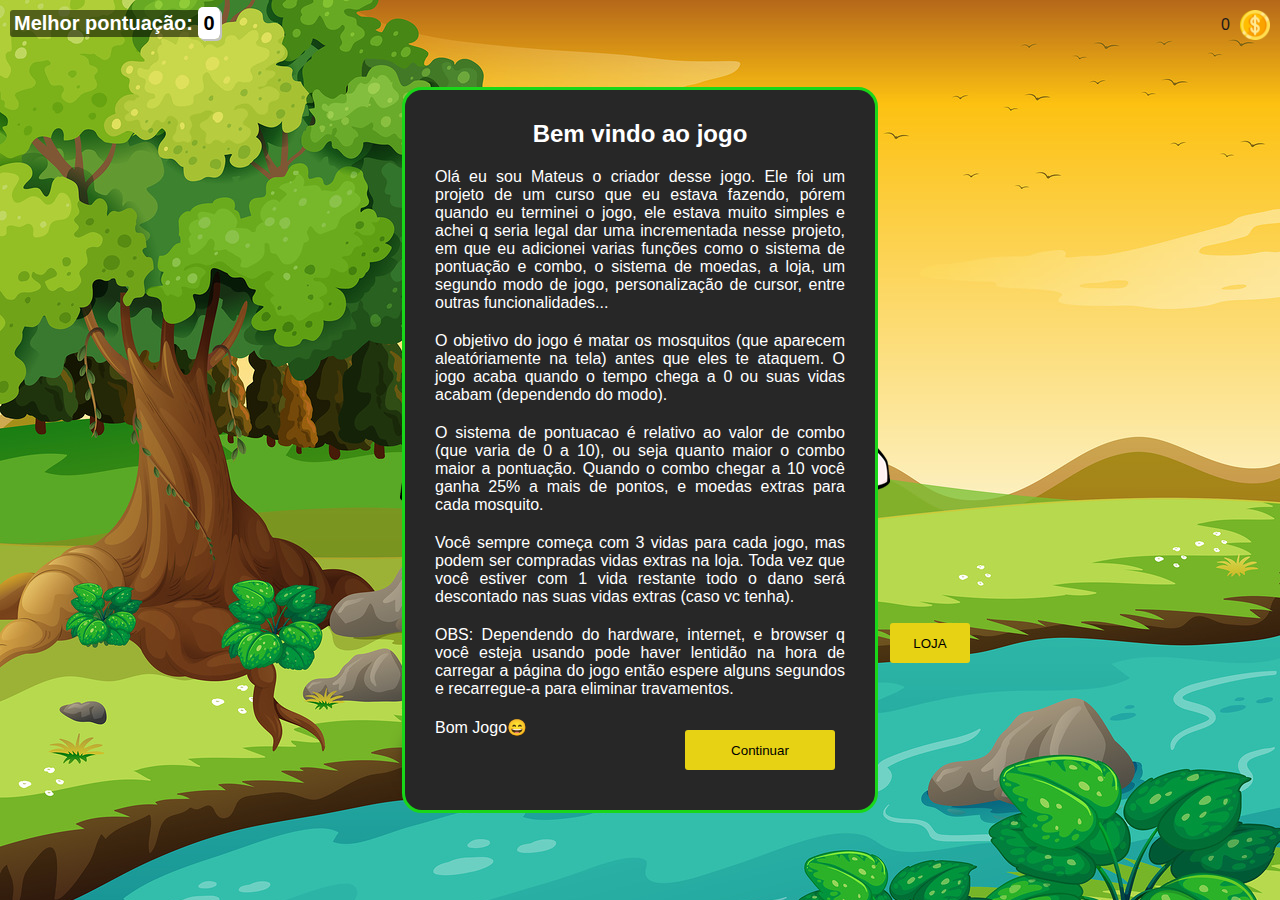
<file: index.html>
<!DOCTYPE html>
<html lang="en">

<head>
    <meta charset="UTF-8">
    <meta http-equiv="X-UA-Compatible" content="IE=edge">
    <meta name="viewport" content="width=device-width, initial-scale=1.0">
    <title>Mata Mosquito - Home</title>
    <link rel="icon" href="imagens/mosca.png">
    <link rel="stylesheet" href="estilo.css">

</head>

<body class="gameover" id="body">
    <div class="pontuacao">
        Melhor pontuação: <span id="pontuacao"></span>
    </div>
    <div class="moedas">
        <span id="coins">10</span>
        <img ondblclick="coins += 1000" src="imagens/dollar.png" alt="">
    </div>

    <div class="regras" id="regras">
        <h2>Bem vindo ao jogo</h2>
        <p>Olá eu sou Mateus o criador desse jogo. Ele foi um projeto de um curso que eu estava fazendo, pórem quando eu terminei o jogo, ele estava
            muito simples e achei q seria legal dar uma incrementada nesse projeto, em que eu adicionei varias funções como  o sistema de pontuação e combo, o sistema
            de moedas, a loja, um segundo modo de jogo, personalização de cursor, entre outras funcionalidades...
        </p>
        <p>O objetivo do jogo é matar os mosquitos (que aparecem aleatóriamente na tela) antes que eles te ataquem. O jogo acaba quando o tempo chega a 0 ou suas vidas acabam (dependendo do modo).</p>
        <p>O sistema de pontuacao é relativo ao valor de combo (que varia de 0 a 10), ou seja quanto maior o combo maior a pontuação. Quando o combo chegar a 10 você 
            ganha 25% a mais de pontos, e moedas extras para cada mosquito.
        </p>
        <p>
            Você sempre começa com 3 vidas para cada jogo, mas podem ser compradas vidas extras na loja. Toda vez que você estiver com 1 vida restante todo o dano será descontado nas suas vidas extras (caso vc tenha).
        </p>
        <p>OBS: Dependendo do hardware, internet, e browser q você esteja usando pode haver lentidão na hora de carregar a página do jogo então espere alguns segundos e recarregue-a para eliminar travamentos.</p>
        <p>Bom Jogo😄</p>
        <button class="continuar" onclick="tutorial()">Continuar</button>
    </div>

    <div class="centralizar">

        <img src="imagens/game.png" alt="">
        <h2 class="titulo" ondblclick="limpar()">selecione a dificuldade</h2>
        <select name="" id="dificuldade">

            <option class="opcao" value="f">Fácil 🥱</option>
            <option class="opcao" value="n">Normal 😏</option>
            <option class="opcao" value="d">Difícil 😲</option>
            <option class="opcao" value="D">Dark Souls 😈</option>
        </select>
        <button class="loja" onclick="loja()" id="btnLoja">LOJA</button>
        <div class="botoes">
            <button class="btn" onclick="iniciarJogo('classico')">Modo Clássico</button>
            <button class="btn" onclick="iniciarJogo('infinito')">Modo Infinito</button>
        </div>
    </div>
    <div id="loja">

        <div class="itemloja">
            <div class="imagemL">
                <img src="imagens/mataMosca.png" alt="">
            </div>
            <p>Mata-mosca</p>
            <button id="MM" class="btnL" onclick="aplicarCursor('mataMosca','MM')">Usar</button>
        </div>

        <div class="itemloja">
            <div class="imagemL">
                <img src="imagens/jornal.png" alt="">
            </div>
            <p>Jornal</p>
            <button id="J" class="btnL" onclick="comprar('jornal', 400,'J','JC')">400 <img class="coinL"
                    src="imagens/dollar.png" alt=""> </button>
            <button id="JC" class="btnL none" onclick="aplicarCursor('jornal','JC')">Usar</button>
        </div>

        <div class="itemloja">
            <div class="imagemL">
                <img src="imagens/raquete.png" alt="">
            </div>
            <p>Raquete</p>
            <button id="R" class="btnL" onclick="comprar('raquete', 900,'R','RC')">900<img class="coinL"
                    src="imagens/dollar.png" alt=""> </button>
            <button id="RC" name="loja" class="btnL none" onclick="aplicarCursor('raquete','RC')">Usar</button>
        </div>

        <div class="itemloja">
            <div class="imagemL">
                <img src="imagens/panela.png" alt="">
            </div>
            <p>Panela</p>
            <button id="P" class="btnL" onclick="comprar('panela', 1600,'P','PC')">1600<img class="coinL"
                    src="imagens/dollar.png" alt=""> </button>
            <button id="PC" class="btnL none" onclick="aplicarCursor('panela','PC')">Usar</button>
        </div>

        <div class="itemloja">
            <div class="imagemL">
                <img src="imagens/inseticida.png" alt="">
            </div>
            <p>Inseticida</p>
            <button id="I" class="btnL" onclick="comprar('inseticida', 3000,'I','IC')">3000<img class="coinL"
                    src="imagens/dollar.png" alt=""> </button>
            <button id="IC" class="btnL none" onclick="aplicarCursor('inseticida','IC')">Usar</button>
        </div>

        <div class="vidasLoja">
            <div class="imagemC">
                <img src="imagens/coracoes.png" alt="">
            </div>
            <p>Vida Extra +<span id="vidasEX">1</span></p>
            <button id="CV" class="btnL" onclick="comprarVida()">50<img class="coinL" src="imagens/dollar.png" alt="">
            </button>

        </div>
    </div>
    <script src="script2.js"></script>
</body>

</html>
</file>
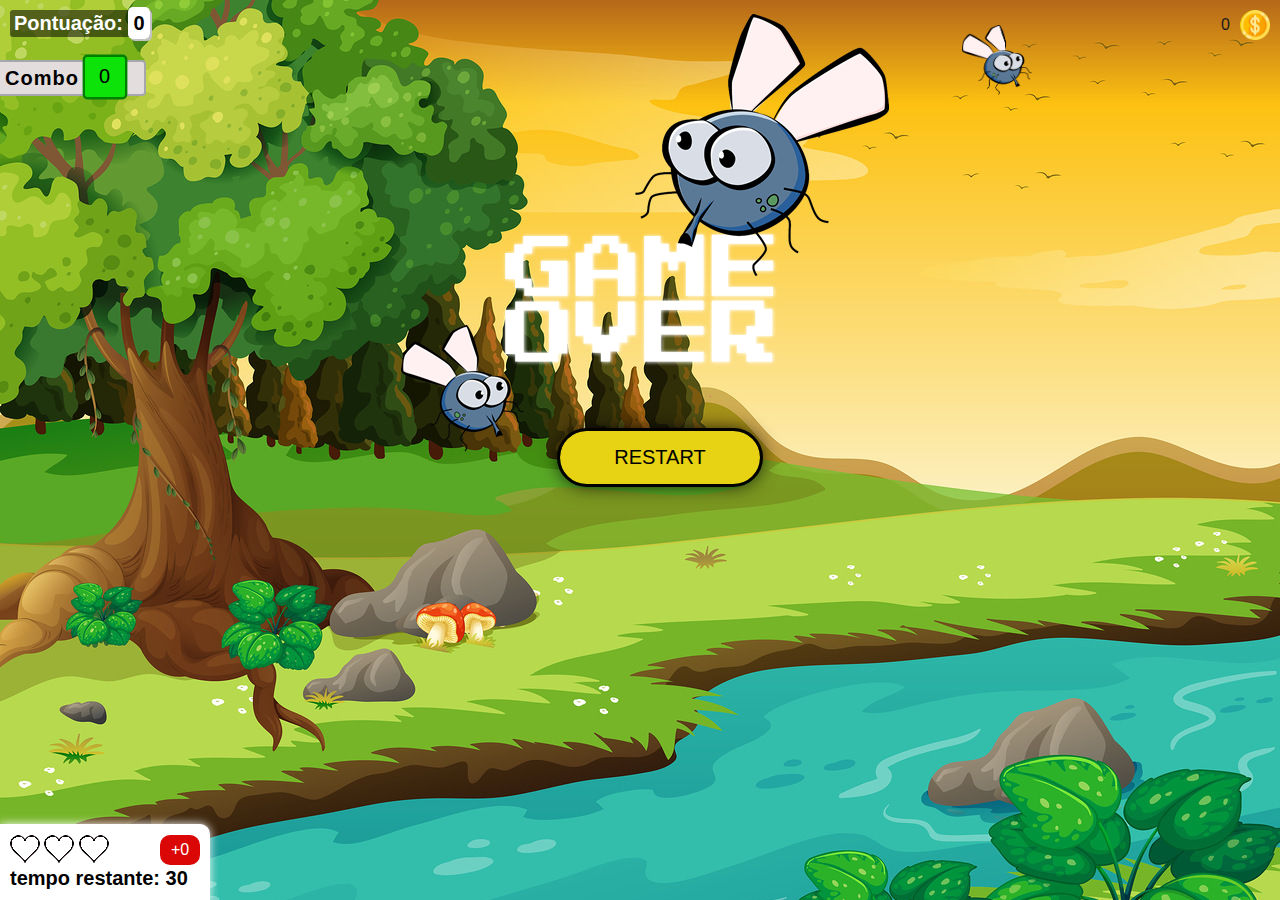
<file: jogo.html>
<!DOCTYPE html>
<html lang="en">

<head>
    <meta charset="UTF-8">
    <meta http-equiv="X-UA-Compatible" content="IE=edge">
    <meta name="viewport" content="width=device-width, initial-scale=1.0">
    <title>Play</title>
    <link rel="icon" href="imagens/mosca.png">
    <link rel="stylesheet" href="estilo.css">
    
</head>

<body onresize="ajustarTamanhoTela()" style="overflow: hidden;">
    <div class="pontuacao">
        Pontuação: <span id="pontuacao">1000</span>
    </div>
    <div class="combo">
      Combo <span id="medidorDeCombo">10</span>
    </div>
    <div class="moedas" id="body">
        <span id="coins">10</span>
        <img src="imagens/dollar.png" alt="">
    </div>

    <div class="Final">
        <div id="vitoria" class="centralizar">
            <img src="imagens/vitoria.png" alt="">
            <button class="btn btn2" onclick="restart()" >Restart</button>
        </div>
        <div id="derrota" class="centralizar">
            <img src="imagens/game_over.png" alt="">
            <button class="btn btn2" onclick="restart()">Restart</button>
        </div>
    </div>

    <div class="painel">
        <div class="vidas">
            <img id="v1" src="imagens/coracao_cheio.png" alt="">
            <img id="v2" src="imagens/coracao_cheio.png" alt="">
            <img id="v3" src="imagens/coracao_cheio.png" alt="">
        </div>
        <div id="contadorX" class="contadorX">+<span id="VidasEX"></span></div>
        <div id="divTempo" class="tempo">
            tempo restante: <span id="tempo"></span>
        </div>
    </div>
    
</body>
<script src="jogo.js"></script>
    <script src="script.js"></script>
</html>
</file>
<file: estilo.css>
* {
    margin: 0;
    padding: 0;
}



body {
    background-image: url(imagens/bg.jpg);
    background-size: 100%;
    height: 100%;
    background-repeat: no-repeat;
    font-family: 'Trebuchet MS', 'Lucida Sans Unicode', 'Lucida Grande', 'Lucida Sans', Arial, sans-serif;
    cursor: url(imagens/mataMosca.png) 30 30, auto;
}

html {
    height: 100%;
}



.mosquito1 {
    width: 70px;
    height: 70px;
    position: absolute;
    animation: surgir .5s linear;
    padding: 25px;
}

.mosquito2 {
    width: 50px;
    height: 50px;
    position: absolute;
    animation: surgir .5s linear;
    padding: 20px;

}

.mosquito3 {
    width: 100px;
    height: 100px;
    position: absolute;
    animation: surgir .5s linear;
    padding: 20px;

}

.mosquito1:hover,.mosquito2:hover,.mosquito3:hover{
    outline: 3px solid #ff000041;
    border-radius: 5px;

}
/* ***********mennsagem inicial***************** */

.regras{
    position: absolute;
    display: none;
    width: 450px;
    color: #fff;
    border: 3px solid #19d719;
    border-radius: 20px;
    background-color: #272727;
    height: 700px;
    z-index: 3;
   text-align: justify;
    padding: 10px;
}
.regras>p,.regras>h2{
    margin: 20px;
}
.regras>h2{
    text-align: center;
}
.continuar{
    position: absolute;
    bottom: 40px;
    right: 40px;
    width: 150px;
    height: 40px;
    background-color: #e7d214;
    border-radius: 3px;
    border: none;
    cursor: pointer;
}

/* ************************************ANIMACOES************************************* */
.surgir {
    animation: surgir 0.1s linear;
}

@keyframes surgir {
    0% {
        scale: 0;
    }

    100% {
        scale: 1;
    }
}

.animacao {
    
    animation: mosca 1s linear;
}

@keyframes mosca {
    0% {outline: none;
        transform: scaleX(1);
    }

    10% {scale: 1.5;}

    25% {transform: scaleX(-1);}

    50% {scale: 1;
        transform: scaleX(1);
    }

    75% { transform: scaleX(-1);}

    100% {outline: none;
        scale: 0;
        transform: scaleX(1);
    }
}

.atacar {
    animation: atacar .2s linear;
}

@keyframes atacar {
    100% {
        opacity: 0;
        scale: 3;
    }
}

.lifeAnimation {
    transition: all .3s;
    animation: coracao .3s;
}

@keyframes coracao {
    0% {
        scale: 1;
    }

    50% {
        scale: 1.1;
    }

    100% {
        scale: 0.9;
    }
}

.sacudir{
    animation: sacudir .3s linear;
}
.tremer{
    animation: tremer .3s linear infinite;
    box-shadow: 0 0 40px 0 red;
}
@keyframes tremer {
    25%{transform: translateX(2px);color: #ffffff;}
    50%{transform: translateX(-2px);color: rgb(255, 255, 255);}
    75%{transform: translateX(2px);color: #000000;}
    100%{transform: translateX(-2px);color: #000;}
}

@keyframes sacudir{
    25%{transform: rotate(-20deg);}
    50%{transform: rotate(20deg);}
    75%{transform: rotate(-20deg);}
    100%{transform: rotate(20deg);}
}


.ladoA {
    transform: scaleX(1);
}

.ladoB {
    transform: scaleX(-1);
}

.painel {
    position: absolute;
    width: 190px;
    bottom: 0;
    border-radius: 0 10px 0 0;
    box-shadow: 0 0 10px 0 #fff;
    background-color: #fff;
    opacity: 0, 8;
    padding: 10px;
    border-top: 1px solid #fff;
}

.vidas {
    float: left;
}


#contadorX{
    width: 40px;
    float: right;
    color: #fff;
    display: flex;
    align-items: center;
    justify-content: center;
    text-align: center;
    border-radius: 10px;
    height: 30px;
}


.tempo {
    float: left;
    font-weight: bold;
    font-size: 20px;
}


.centralizar {
    width: 500px;
    display: flex;
    position: relative;
    margin: 0 auto;

    flex-direction: column;
}

.btn {
    text-align: center;
    margin: 20px ;
    text-decoration: none;
    border: none;
    color: #000000;
    width: 200px;
    padding: 15px;
    border-radius: 50px;
    background-color: #e7d214;
    outline: 3px solid #000000;
    box-shadow: 0 0 20px 0 #000000;
    text-transform: uppercase;
    font-size: 20px;
    transition: all .5s;
}

.btn:hover {
    box-shadow: 0 0 40px 0 #000000;
    scale: 1.1;
}

.btn2 {
    position: absolute;
    bottom: 0;
    left: 30%;
}
/***************** game over ****************/

body.gameover {
    background-image: url(imagens/bg.jpg);
    background-size: 100%;
    background-repeat: no-repeat;
    display: flex;
    align-items: center;
    justify-content: center;
    height: 100vh;
}


/* *******************inicio***************** */

#dificuldade {
    width: 190px;
    height: 40px;
    margin: 0 auto;
    text-align: center;
    margin-bottom: 40px;
    border-radius: 0 10px;
    font-size: 16px;
    border: 2px solid green;
    background-color: #09e209;
    box-shadow: 0 0 30px 0 #19d719;
}

.opcao {
    background-color: #77e714;

}

.titulo {
    text-align: center;
    color: #fffafa;
    width: 300px;
    margin: 0 auto;
    margin-bottom: 10px;
    background-color: #00000071;
    border-radius: 10px;
}

/************************** moedas****************** */
div.moedas {
    margin: 10px;
    display: flex;
    align-items: center;
    position: absolute;
    right: 0;
    top: 0;
}

div.moedas>img {
    width: 30px;
    margin-left: 10px;
}

#coins {
    color: #1a1a1a;
}
/* *******medidor de pontuacao********** */
.pontuacao{
    position: absolute;
    background-color: #00000087;
    padding: 2px;
    padding-left: 4px;
    color: #fff;
    border-radius: 3px;
    left: 10px;
    top: 10px;
    font-size: 20px;
    font-weight: 900;
}
.pontuacao>span{ 
    box-shadow:2px 2px 0px 0px rgb(195, 195, 195);
    background-color: #fff;
    color: #000;
    padding: 5px;
    border-radius: 5px;
}

/* **********medidor de combo **************/
.combo{
    position: absolute;
    top: 60px;
    left: 0;
    padding: 5px;
    height: 22px;
    letter-spacing: 1px;
    padding-right: 65px;
    font-weight: 900;
    border-radius: 0 4px  4px 0;
    font-size: 20px;
    background-color: rgb(228, 221, 221);
    border: 2px solid #a6a7ad;
    border-left: none;
}

#medidorDeCombo{
    font-family: Impact, Haettenschweiler, 'Arial Narrow Bold', sans-serif;
    position: absolute;
    display: block;
    font-weight: 100;
    font-size: 25px;
    transition: all .5s;
    background: #0de209;
    outline: 3px solid #008000;
    padding: 10px;
    text-align: center;
    scale: 0.8;
    top: -10px;
    left: 80px;
    width: 30px;
    height: 30px;
    border-radius: 3px;
    
}

/* **********************LOJA*************************** */
.loja {
    position: absolute;
    bottom: 20%;
    left: 100%;
    width: 80px;
    height: 40px;
    background-color: #e7d214;
    border-radius: 3px;
    border: none;
    cursor: pointer;
}

.vidasLoja {
    height: 100px;
    width: 90%;
    display: flex;
    color: #fff;
    align-items: center;
    background-color: #272727;
    border-radius: 10px;
    margin: auto;
    margin-top: 50px;
}


#loja {
    width: 25%;
    position: absolute;
    left: 45px;
    height: 600px;
    background-color: #3c3c3c;
    outline: 5px solid #0daf0d;
    border-radius: 10px;
    display: none;
}

#loja::after {
    content: '';
    position: absolute;
    right: -15px;
    bottom: 65px;
    width: 15px;
    height: 30px;
    background: inherit;
    clip-path: polygon(0 0, 100% 50%, 0 100%);
}

.btnL {
    width: 70px;
    height: 30px;
    display: flex;
    margin-left: auto;
    margin-right: 10px;
    align-items: center;
    font-weight: bold;
    justify-content: center;
    background-color: #0daf0d;
    border-radius: 2px;
    border: 2px solid #179c17;
}

.itemloja {
    background-color: #272727;
    height: 70px;
    margin: 10px;
    color: #fff;
    display: flex;
    align-items: center;
    border-radius: 10px;
    width: 95%;
}

.imagemL {
    margin: 5px;
    width: 60px;
    background-color: #000000;
    border-radius: 5px;
    height: 60px;
}

.imagemC {
    margin: 5px;
    width: 180px;
    margin: 5px;
    background-color: #1d1d1d;
    border-radius: 5px;
    height: 90px;
}

.imagemL>img {
    width: 100%;
    height: 100%;
}

.imagemC>img {
    width: 100%;
    height: 100%;
}

.coinL {
    width: 20px;
    margin-left: 4px;
}

.none {
    display: none;
}

/* vitoria e derrota */

#derrota {
    display: none;
}

#vitoria {
    display: none;
}
</file>
